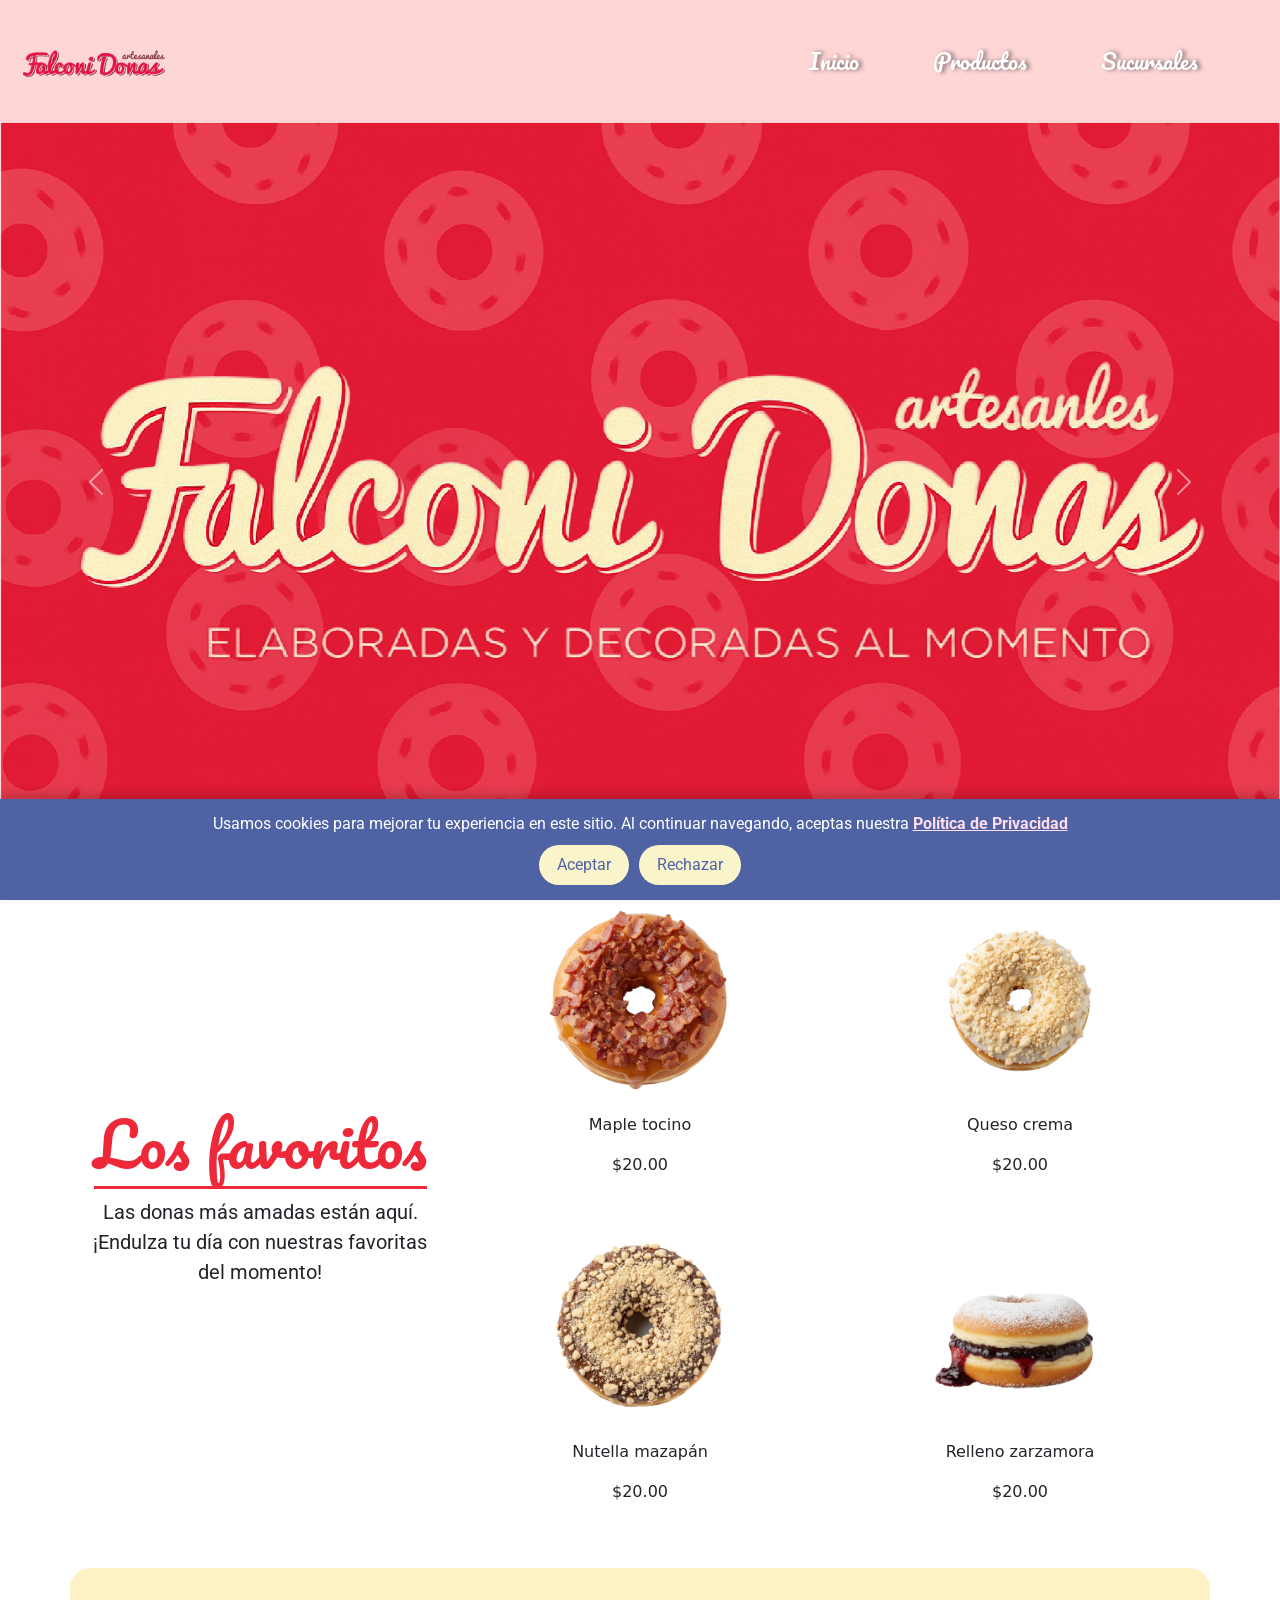
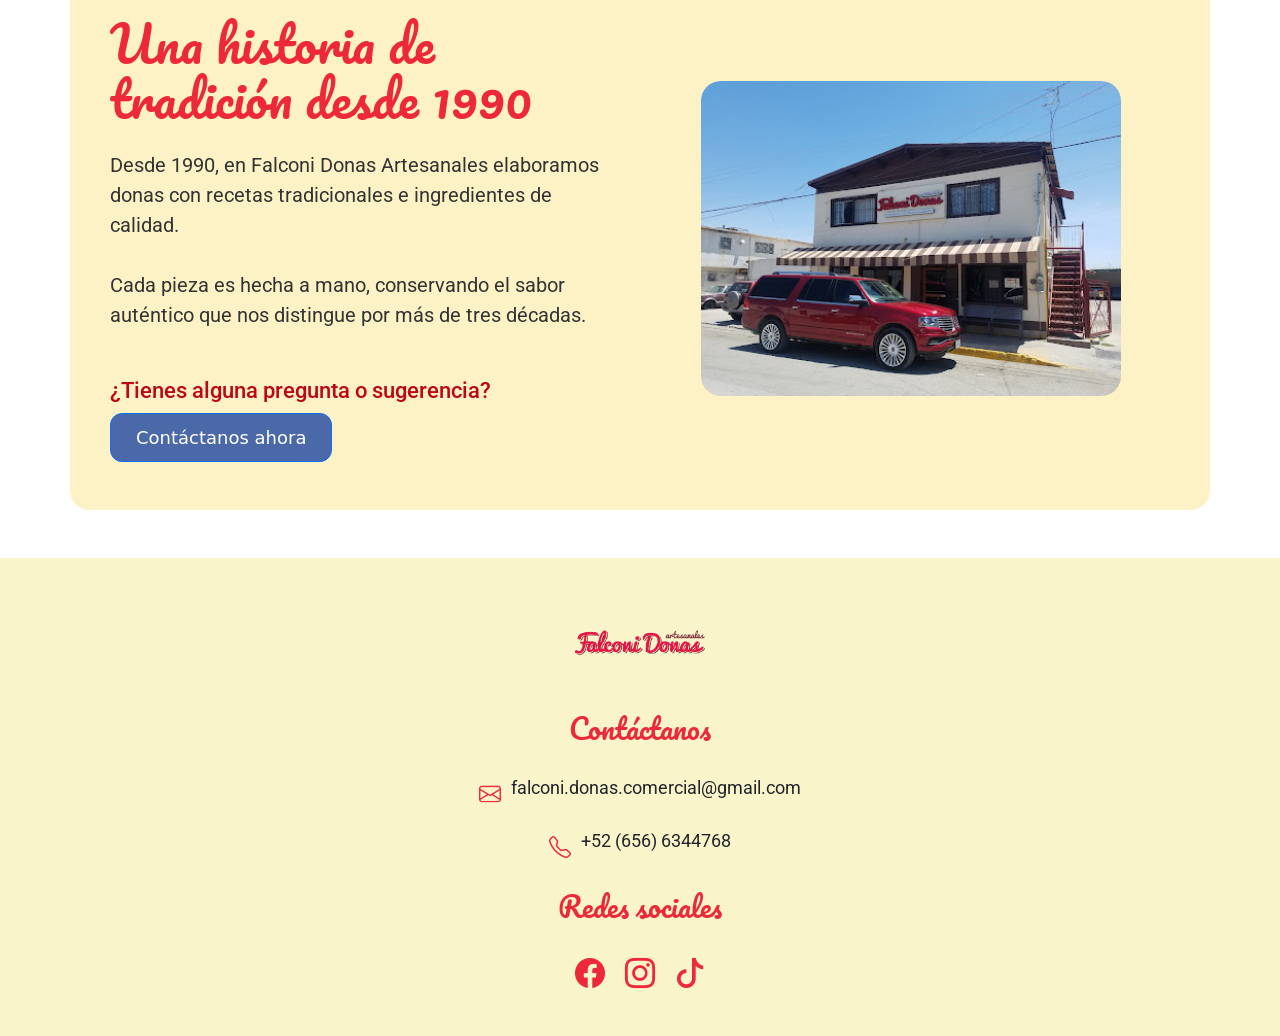
<file: index.html>
<!DOCTYPE html>
<html lang="es">
<head>
    <meta charset="UTF-8">
    <meta name="viewport" content="width=device-width, initial-scale=1.0">

    <!-- BOOTSTRAP -->
    <link href="https://cdn.jsdelivr.net/npm/bootstrap@5.3.3/dist/css/bootstrap.min.css" rel="stylesheet">
    <link rel="stylesheet" href="https://cdn.jsdelivr.net/npm/bootstrap-icons@1.11.3/font/bootstrap-icons.css">

    <!-- GOOGLE FONTS -->
    <link href="https://fonts.googleapis.com/css2?family=Pacifico&family=Roboto:wght@300;400;500;700&display=swap" rel="stylesheet">
    <link href="https://fonts.googleapis.com/css2?family=Roboto:ital,wght@0,100..900;1,100..900&display=swap" rel="stylesheet">

    <!-- CSS PERSONAL -->
    <link rel="stylesheet" href="style.css">

    <link rel="icon" type="image/png" href="IMG/Logo.png">

    <title>Falconi</title>
</head>
<body>

    <!-- NAVBAR STICKY -->
    <nav class="navbar navbar-expand-lg sticky-top nav-custom">
      <div class="container-fluid">

        <!-- LOGO -->
        <a class="navbar-brand" href="index.html">
            <img src="IMG/Logo.png" alt="Falconi Donas" class="logo-nav">
        </a>

        <button class="navbar-toggler" type="button" data-bs-toggle="collapse" data-bs-target="#menu">
            <span class="navbar-toggler-icon"></span>
        </button>

        <div class="collapse navbar-collapse" id="menu">
          <ul class="navbar-nav ms-auto mb-2 mb-lg-0 gap-4">
            <li class="nav-item"><a class="nav-link nav-link-custom" href="index.html">Inicio</a></li>
            <li class="nav-item"><a class="nav-link nav-link-custom" href="productos.html">Productos</a></li>
            <li class="nav-item"><a class="nav-link nav-link-custom" href="sucursales.html">Sucursales</a></li>
          </ul>
        </div>

      </div>
    </nav>


    <!-- CARRUSEL -->
    <div class="container-fluid px-0">
        <div id="carouselExampleAutoplaying" class="carousel slide" data-bs-ride="carousel">
            <div class="carousel-inner">

                <div class="carousel-item active">
                    <img src="IMG/Falconi.png" class="d-block w-100 carousel-img" alt="Banner">
                </div>

                <div class="carousel-item">
                    <img src="IMG/Promocion1.png" class="d-block w-100 carousel-img" alt="Promoción 1">
                </div>

                <div class="carousel-item">
                    <img src="IMG/Promocion2.png" class="d-block w-100 carousel-img" alt="Promoción 2">
                </div>

            </div>

            <button class="carousel-control-prev" type="button" data-bs-target="#carouselExampleAutoplaying" data-bs-slide="prev">
                <span class="carousel-control-prev-icon"></span>
            </button>

            <button class="carousel-control-next" type="button" data-bs-target="#carouselExampleAutoplaying" data-bs-slide="next">
                <span class="carousel-control-next-icon"></span>
            </button>
        </div>
    </div>


    <!-- SECCIÓN FAVORITOS -->
<section class="container seccion-favoritos py-5">

    <div class="row align-items-center">

        
        <div class="col-12 col-md-4 text-center mb-4 mb-md-0">
            <h2 class="favoritos-titulo" style="font-family:'Pacifico', cursive; font-size: 60px;">
                Los favoritos
            </h2>
            <p style="font-family: 'Roboto', sans-serif; font-size: 20px;">
                Las donas más amadas están aquí. ¡Endulza tu día con nuestras favoritas del momento!
            </p>
        </div>

        
        <div class="col-12 col-md-8">
            <div class="row row-cols-2 g-4 row favoritos-row">
                
                <div class="col text-center">
                    <img src="IMG/maple tocino.png" class="img-fluid dona-producto" alt="">
                    <p class="producto-nombre mt-2">Maple tocino</p>
                    <p>$20.00</p>
                </div>

                <div class="col text-center">
                    <img src="IMG/quesocremamazaoan.png" class="img-fluid dona-producto" alt="">
                    <p class="producto-nombre mt-2">Queso crema</p>
                    <p>$20.00</p>
                </div>

                <div class="col text-center">
                    <img src="IMG/nutellamazapan.png" class="img-fluid dona-producto" alt="">
                    <p class="producto-nombre mt-2">Nutella mazapán</p>
                    <p>$20.00</p>
                </div>

                <div class="col text-center">
                    <img src="IMG/zarzamora.png" class="img-fluid dona-producto" alt="">
                    <p class="producto-nombre mt-2">Relleno zarzamora</p>
                    <p>$20.00</p>
                </div>

            </div>
        </div>

    </div>

</section>
<!-- HISTORIA -->
<section class="historia-section container py-5">

    <div class="row align-items-center">

        <!-- Columna izquierda -->
        <div class="col-12 col-md-6 text-center text-md-start mb-4 mb-md-0">
            <h2 class="historia-titulo">Una historia de<br>tradición desde 1990</h2>

            <p class="historia-texto mt-4">
                Desde 1990, en Falconi Donas Artesanales elaboramos donas 
                con recetas tradicionales e ingredientes de calidad.
                <br><br>
                Cada pieza es hecha a mano, conservando el sabor auténtico 
                que nos distingue por más de tres décadas.
            </p>

            <h3 class="historia-pregunta mt-5">¿Tienes alguna pregunta o sugerencia?</h3>
            <a href="contacto.html" class="btn btn-primary historia-btn">Contáctanos ahora</a>
        </div>

        <!-- Columna derecha (imagen) -->
        <div class="col-12 col-md-6 text-center">
            <img src="IMG/Melchor.jpg" class="historia-img img-fluid" alt="Tienda Falconi">
        </div>

    </div>

</section>
<br><br>


    <div class="banner" id="banner">
        <p class="txtbanner">
            Usamos cookies para mejorar tu experiencia en este sitio.
            Al continuar navegando, aceptas nuestra <a href="https://policies.google.com/privacy?hl=es"><b>Política de Privacidad</b></a>
        </p>
        <div class="botones">
            <button class="btncookies" id="btnaceptar">Aceptar</button>
            <button class="btncookies" id="btnrechazar">Rechazar</button>
        </div>
    </div>

    <script>
        /*Obtener elementos y guardarlos en variables para utilizarlos*/
        const banner = document.getElementById('banner');
        const btnAceptar = document.getElementById('btnaceptar');
        const btnRechazar = document.getElementById('btnrechazar');

        /*Revisar si se guardó la decisión de cookies en el almacenamiento local,
        cookiesDecision es una clave que se guarda en el almacenamiento local*/
        if (localStorage.getItem("cookiesDecision")) {
            banner.style.display = "none";
        }
        /*El  valor se guarda como aceptado*/
        btnAceptar.addEventListener('click', function() {
            localStorage.setItem("cookiesDecision", "aceptadas");
            banner.style.display = "none";
        });
        /*El valor se guarda como rechazado*/
        btnRechazar.addEventListener('click', function() {
            localStorage.setItem("cookiesDecision", "rechazadas");
            banner.style.display = "none";
        });
    </script>

<footer id="footer">
    <div class="footer-container">

        <img src="IMG/Logo.png" alt="logo" id="logo">

        <h1 class="footer-title">Contáctanos</h1>

        <div class="footer-info">
            <div class="footer-item">
                <i class="bi bi-envelope footer-icon"></i>
                <p class="txtfooter">falconi.donas.comercial@gmail.com</p>
            </div>

            <div class="footer-item">
                <i class="bi bi-telephone footer-icon"></i>
                <p class="txtfooter">+52 (656) 6344768</p>
            </div>
        </div>

        <h1 class="footer-title">Redes sociales</h1>

        <div class="footer-redes">
            <a href="#" class="footer-social"><i class="bi bi-facebook"></i></a>
            <a href="#" class="footer-social"><i class="bi bi-instagram"></i></a>
            <a href="#" class="footer-social"><i class="bi bi-tiktok"></i></a>
        </div>

    </div>
</footer>



    <script src="https://cdn.jsdelivr.net/npm/bootstrap@5.3.3/dist/js/bootstrap.bundle.min.js"></script>

</body>
</html>
</file>
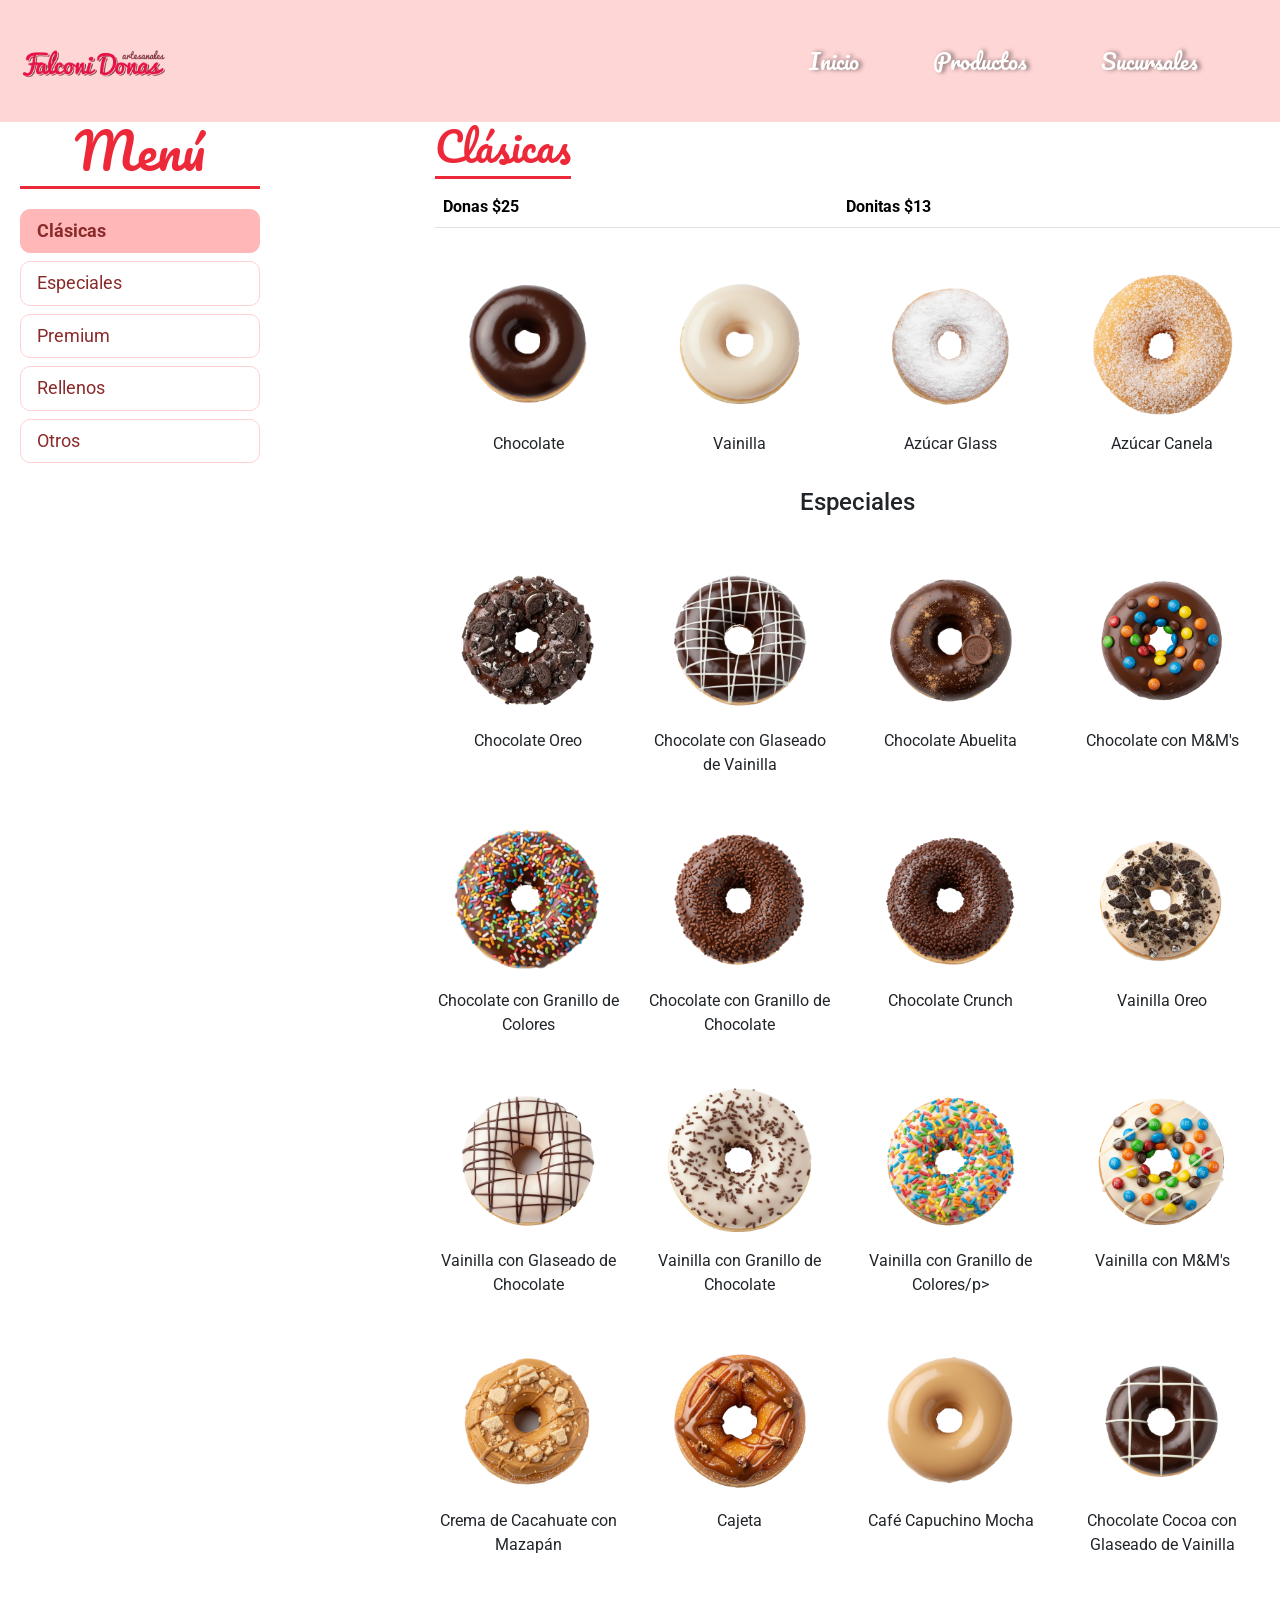
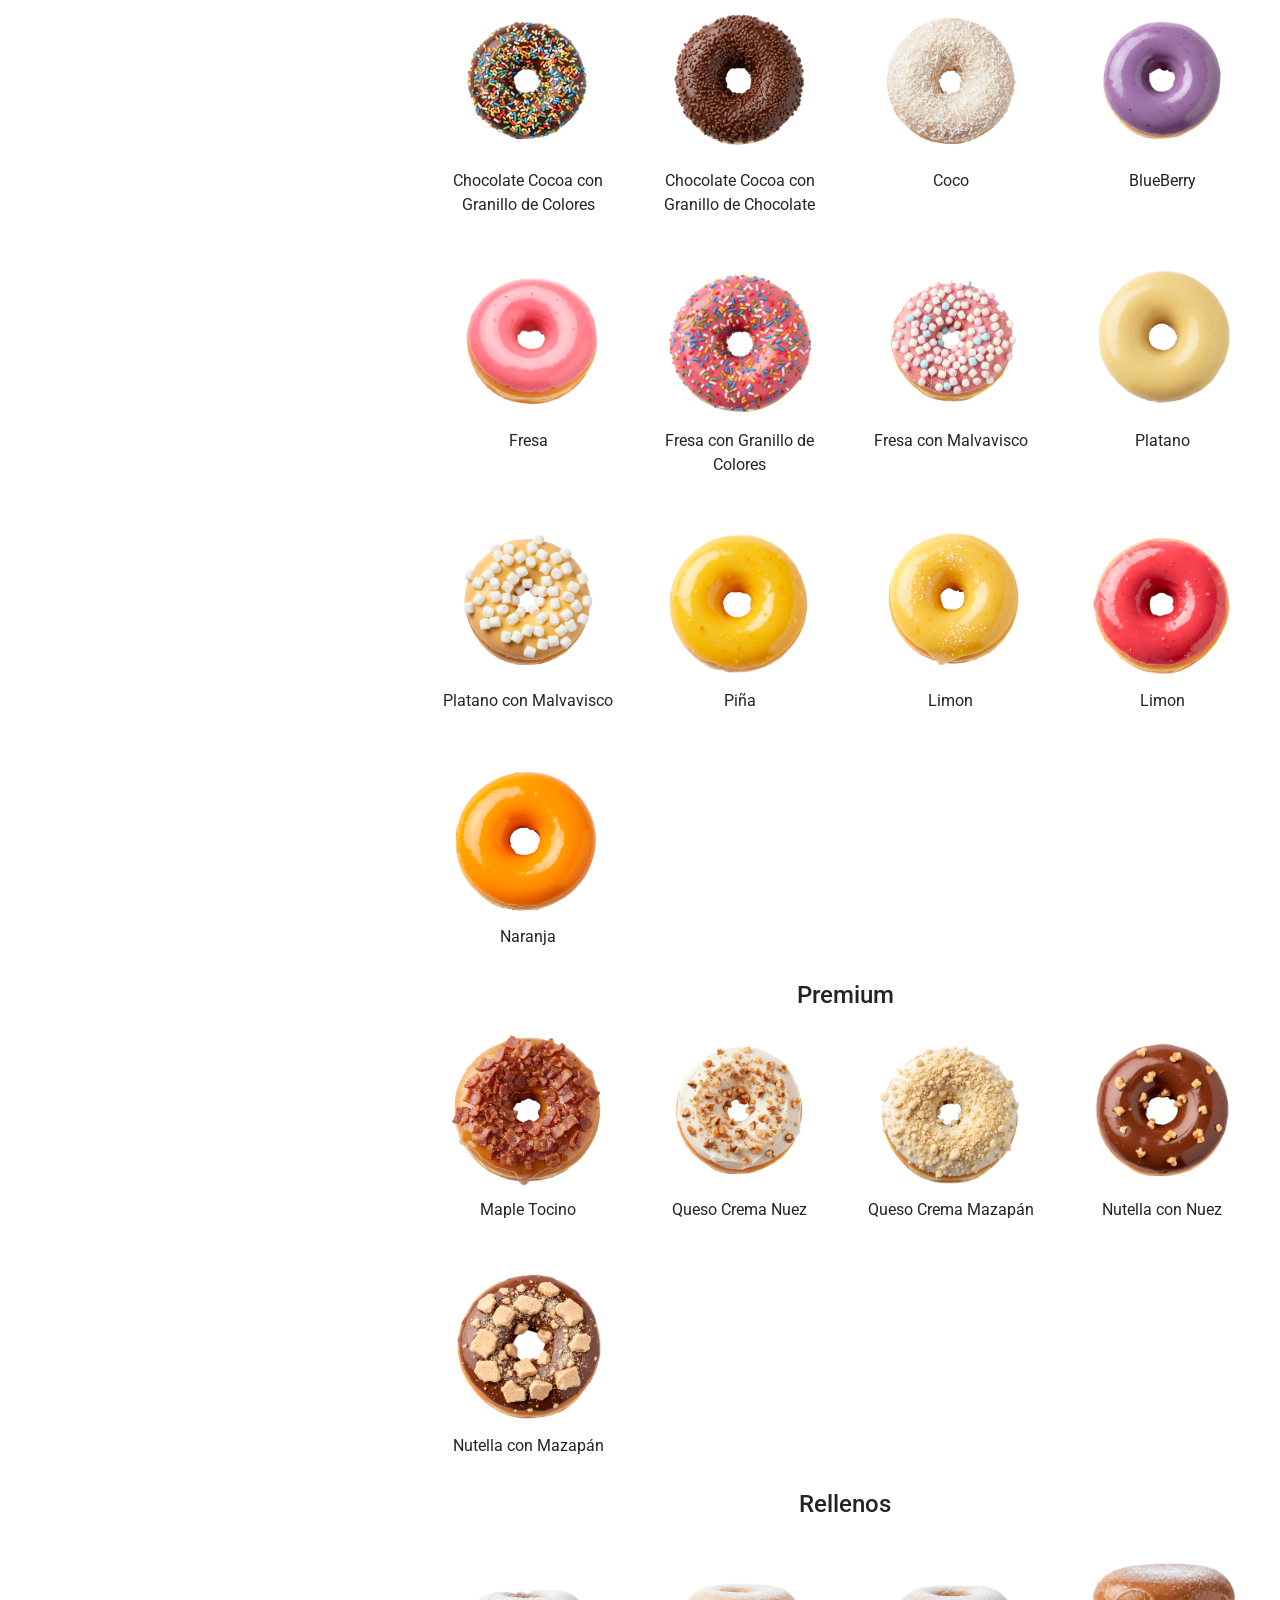
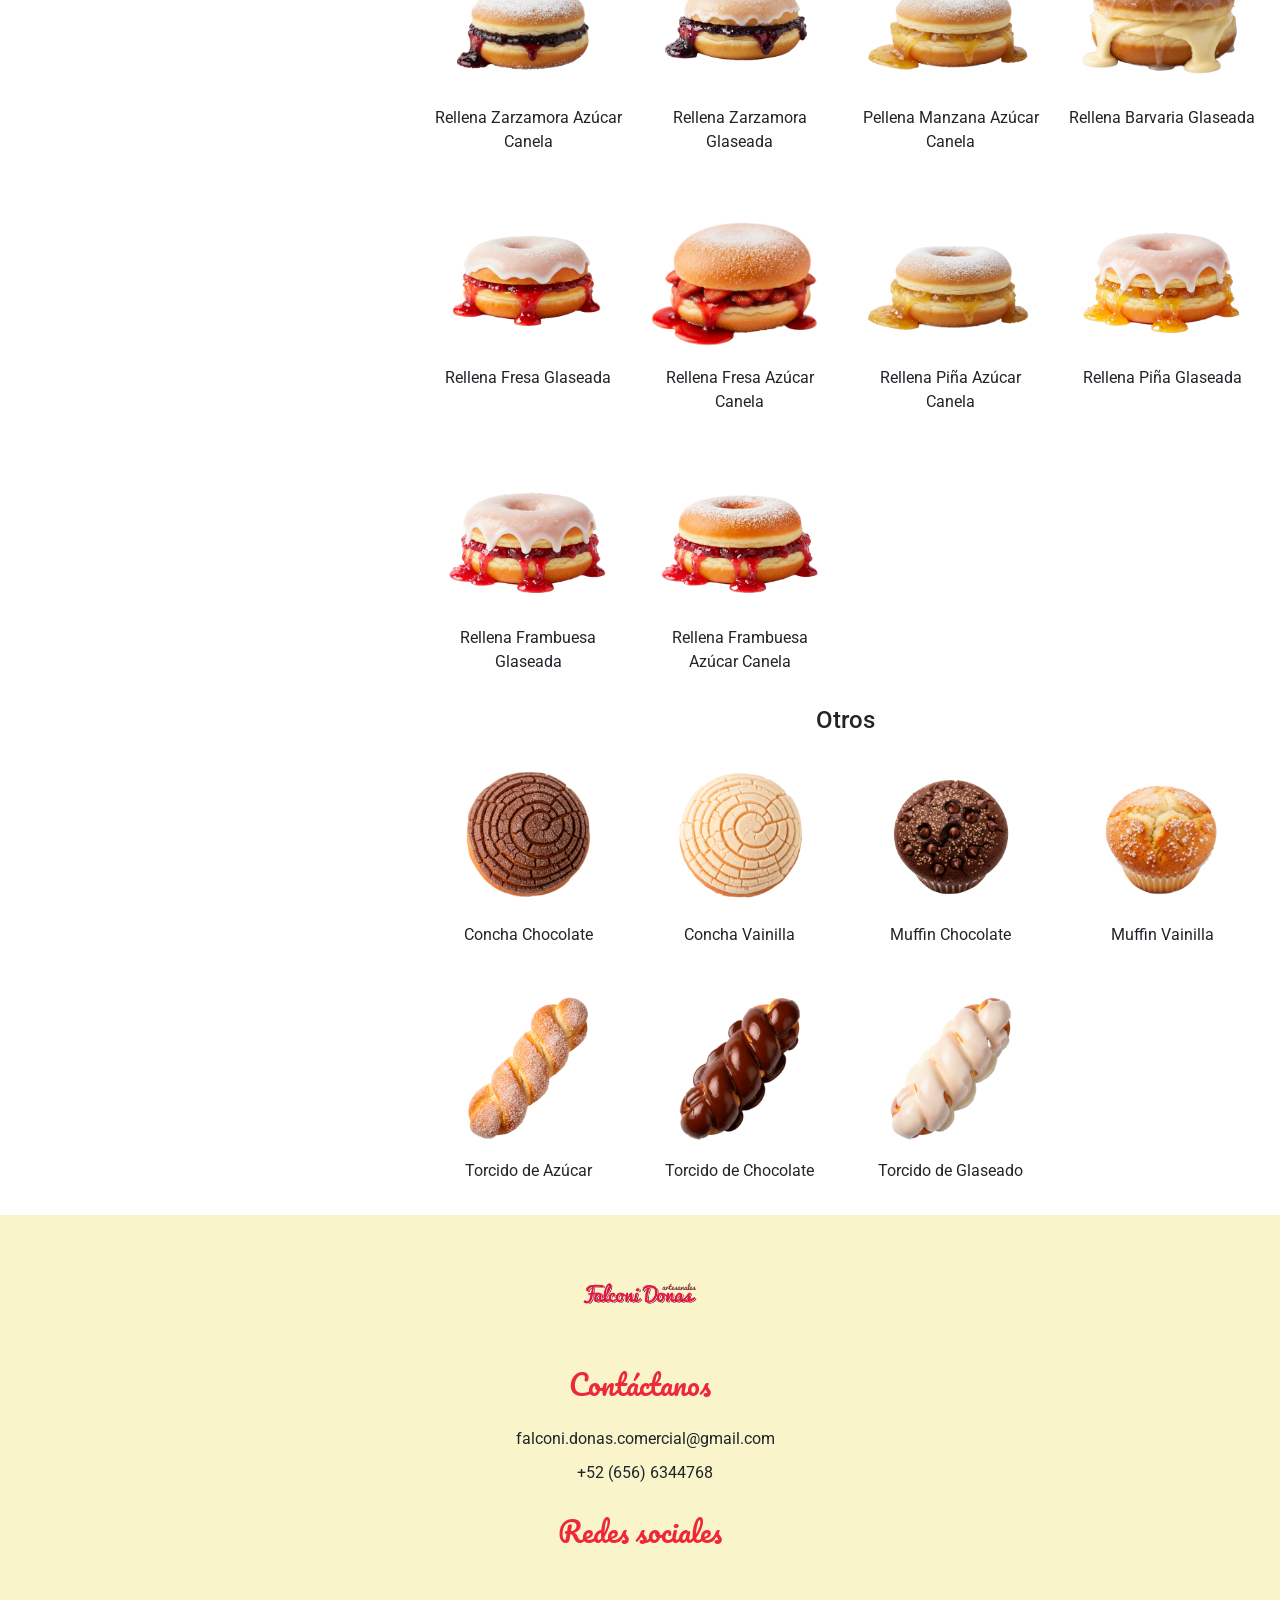
<file: productos.html>
<!DOCTYPE html>
<html lang="es">
<head>
    <meta charset="UTF-8">
    <meta name="viewport" content="width=device-width, initial-scale=1.0">
 
    <!-- BOOTSTRAP -->
    <link href="https://cdn.jsdelivr.net/npm/bootstrap@5.3.3/dist/css/bootstrap.min.css" rel="stylesheet">
 
    <!-- GOOGLE FONTS -->
    <link href="https://fonts.googleapis.com/css2?family=Pacifico&family=Roboto:wght@300;400;500;700&display=swap" rel="stylesheet">
 
    <!-- CSS PERSONAL -->
    <link rel="stylesheet" href="productos.css">
 
    <title>Falconi</title>
</head>
<body>
 
    <!-- NAVBAR STICKY -->
    <nav class="navbar navbar-expand-lg sticky-top nav-custom">
      <div class="container-fluid">

        <!-- LOGO -->
        <a class="navbar-brand" href="index.html">
            <img src="IMG/Logo.png" alt="Falconi Donas" class="logo-nav">
        </a>

        <button class="navbar-toggler" type="button" data-bs-toggle="collapse" data-bs-target="#menu">
            <span class="navbar-toggler-icon"></span>
        </button>

        <div class="collapse navbar-collapse" id="menu">
          <ul class="navbar-nav ms-auto mb-2 mb-lg-0 gap-4">
            <li class="nav-item"><a class="nav-link nav-link-custom" href="index.html">Inicio</a></li>
            <li class="nav-item"><a class="nav-link nav-link-custom" href="productos.html">Productos</a></li>
            <li class="nav-item"><a class="nav-link nav-link-custom" href="sucursales.html">Sucursales</a></li>
          </ul>
        </div>

      </div>
    </nav>
 
    <!--MENU-->
<section class="containerMenu">
 
    <!--Celular-->
    <!-- ACORDEÓN SOLO PARA CELULAR -->
<div class="accordion d-md-none mt-4" id="menuAccordion">
 
  <!-- CLÁSICAS -->
  <div class="accordion-item">
    <h2 class="accordion-header" id="headingClasicas">
      <button class="accordion-button collapsed" type="button" data-bs-toggle="collapse" data-bs-target="#collapseClasicas">
        Clásicas
      </button>
    </h2>
    <div id="collapseClasicas" class="accordion-collapse collapse">
      <div class="accordion-body">
       
        <div class="row text-center mt-4">
 
 
        <div class="row text-center">
 
          <div class="col-6 mb-3">
            <img src="IMG/donas/chocolate.png" class="img-fluid dona-img">
            <p>Chocolate</p>
          </div>
 
          <div class="col-6 mb-3">
            <img src="IMG/donas/vainilla.png" class="img-fluid dona-img">
            <p>Vainilla</p>
          </div>
 
          <div class="col-6 mb-3">
            <img src="IMG/donas/glass.png" class="img-fluid dona-img">
            <p>Azúcar Glass</p>
          </div>
 
          <div class="col-6 mb-3">
            <img src="IMG/donas/azucar.png" class="img-fluid dona-img">
            <p>Azúcar Canela</p>
          </div>
 
 
 
 
        </div>
 
      </div>
    </div>
  </div>
 
<!-- ESPECIALES -->
<div class="accordion-item">
  <h2 class="accordion-header">
    <button class="accordion-button collapsed" type="button" data-bs-toggle="collapse" data-bs-target="#collapseEspeciales">
      Especiales
    </button>
  </h2>
  <div id="collapseEspeciales" class="accordion-collapse collapse">
    <div class="accordion-body">

      <div class="row text-center mt-4">

        <div class="col-6 mb-3">
          <img src="IMG/donas/chocolateoreo.png" class="img-fluid dona-img">
          <p>Chocolate Oreo</p>
        </div>

        <div class="col-6 mb-3">
          <img src="IMG/donas/chocolateglasvainilla.png" class="img-fluid dona-img">
          <p>Chocolate con Glaseado de Vainilla</p>
        </div>

        <div class="col-6 mb-3">
          <img src="IMG/donas/chocolateabue.png" class="img-fluid dona-img">
          <p>Chocolate Abuelita</p>
        </div>

        <div class="col-6 mb-3">
          <img src="IMG/donas/chocom&m.png" class="img-fluid dona-img">
          <p>Chocolate con M&M's</p>
        </div>

        <div class="col-6 mb-3">
          <img src="IMG/donas/chocolategracolores.png" class="img-fluid dona-img">
          <p>Chocolate con Granillo de Colores</p>
        </div>

        <div class="col-6 mb-3">
          <img src="IMG/donas/chocolategrachoco.png" class="img-fluid dona-img">
          <p>Chocolate con Granillo de Chocolate</p>
        </div>

        <div class="col-6 mb-3">
          <img src="IMG/donas/chocolatecrunch.png" class="img-fluid dona-img">
          <p>Chocolate Crunch</p>
        </div>

        <div class="col-6 mb-3">
          <img src="IMG/donas/vainillaoreo.png" class="img-fluid dona-img">
          <p>Vainilla Oreo</p>
        </div>

        <div class="col-6 mb-3">
          <img src="IMG/donas/vainillaglachoco.png" class="img-fluid dona-img">
          <p>Vainilla con Glaseado de Chocolate</p>
        </div>

        <div class="col-6 mb-3">
          <img src="IMG/donas/vainillagrachoco.png" class="img-fluid dona-img">
          <p>Vainilla con Granillo de Chocolate</p>
        </div>

        <div class="col-6 mb-3">
          <img src="IMG/donas/vainillagracolores.png" class="img-fluid dona-img">
          <p>Vainilla con Granillo de Colores</p>
        </div>

        <div class="col-6 mb-3">
          <img src="IMG/donas/vainillam&ms.png" class="img-fluid dona-img">
          <p>Vainilla con M&M's</p>
        </div>

        <div class="col-6 mb-3">
          <img src="IMG/donas/cremacacahuate.png" class="img-fluid dona-img">
          <p>Crema de Cacahuate con Mazapán</p>
        </div>

        <div class="col-6 mb-3">
          <img src="IMG/donas/cajeta.png" class="img-fluid dona-img">
          <p>Cajeta</p>
        </div>

        <div class="col-6 mb-3">
          <img src="IMG/donas/cafecamocha.png" class="img-fluid dona-img">
          <p>Café Capuchino Mocha</p>
        </div>

        <div class="col-6 mb-3">
          <img src="IMG/donas/cocoaglavainilla.png" class="img-fluid dona-img">
          <p>Chocolate Cocoa con Glaseado de Vainilla</p>
        </div>

        <div class="col-6 mb-3">
          <img src="IMG/donas/cocoagracolores.png" class="img-fluid dona-img">
          <p>Chocolate Cocoa con Granillo de Colores</p>
        </div>

        <div class="col-6 mb-3">
          <img src="IMG/donas/chocolategrachoco.png" class="img-fluid dona-img">
          <p>Chocolate Cocoa con Granillo de Chocolate</p>
        </div>

        <div class="col-6 mb-3">
          <img src="IMG/donas/coco.png" class="img-fluid dona-img">
          <p>Coco</p>
        </div>

        <div class="col-6 mb-3">
          <img src="IMG/donas/blueberry.png" class="img-fluid dona-img">
          <p>BlueBerry</p>
        </div>

        <div class="col-6 mb-3">
          <img src="IMG/donas/fresa.png" class="img-fluid dona-img">
          <p>Fresa</p>
        </div>

        <div class="col-6 mb-3">
          <img src="IMG/donas/fresagracolores.png" class="img-fluid dona-img">
          <p>Fresa con Granillo de Colores</p>
        </div>

        <div class="col-6 mb-3">
          <img src="IMG/donas/fresamalvabisco.png" class="img-fluid dona-img">
          <p>Fresa con Malvavisco</p>
        </div>

        <div class="col-6 mb-3">
          <img src="IMG/donas/platano.png" class="img-fluid dona-img">
          <p>Plátano</p>
        </div>

        <div class="col-6 mb-3">
          <img src="IMG/donas/platanomalvavisco.png" class="img-fluid dona-img">
          <p>Plátano con Malvavisco</p>
        </div>

        <div class="col-6 mb-3">
          <img src="IMG/donas/piña.png" class="img-fluid dona-img">
          <p>Piña</p>
        </div>

        <div class="col-6 mb-3">
          <img src="IMG/donas/Limon.png" class="img-fluid dona-img">
          <p>Limón</p>
        </div>

        <div class="col-6 mb-3">
          <img src="IMG/donas/frambuesa.png" class="img-fluid dona-img">
          <p>Frambuesa</p>
        </div>

        <div class="col-6 mb-3">
          <img src="IMG/donas/naranja.png" class="img-fluid dona-img">
          <p>Naranja</p>
        </div>

      </div>
    </div>
  </div>
</div>

 
  <!-- PREMIUM -->
  <div class="accordion-item">
    <h2 class="accordion-header">
      <button class="accordion-button collapsed" type="button" data-bs-toggle="collapse" data-bs-target="#collapsePremium">
        Premium
      </button>
    </h2>
    <div id="collapsePremium" class="accordion-collapse collapse">
      <div class="accordion-body">
        <div class="row text-center mt-4">
        <!-- Dona 4 -->
          <div class="col-6 mb-3">
            <img src="IMG/donas/maple tocino.png" class="img-fluid dona-img">
            <p>Maple Tocino</p>
          </div>
          <!-- Dona 4 -->
          <div class="col-6 mb-3">
            <img src="IMG/donas/quecrenuez.png" class="img-fluid dona-img">
            <p>Queso Crema Nuez</p>
          </div>
           <!-- Dona 4 -->
          <div class="col-6 mb-3">
            <img src="IMG/donas/quesocremamazaoan.png" class="img-fluid dona-img">
            <p>Queso Crema Mazapán</p>
          </div>
           <!-- Dona 4 -->
          <div class="col-6 mb-3">
            <img src="IMG/donas/nutellanuez.png" class="img-fluid dona-img">
            <p>Nutella con Nuez</p>
          </div>
           <!-- Dona 4 -->
          <div class="col-6 mb-3">
            <img src="IMG/donas/nutellamazapan.png" class="img-fluid dona-img">
            <p>Nutella con Mazapán</p>
          </div>
     
      <h4 id="rellenos">Rellenos</h4>
       <!-- Dona 4 -->
          <div class="col-6 mb-3">
            <img src="IMG/rellenas/azucarzarzamora.png" class="img-fluid dona-img">
            <p>Rellena Zarzamora Azúcar Canela</p>
          </div>
          <!-- Dona 4 -->
          <div class="col-6 mb-3">
            <img src="IMG/rellenas/glaszarzamora.png" class="img-fluid dona-img">
            <p>Rellena Zarzamora Glaseada</p>
          </div>
          <!-- Dona 4 -->
          <div class="col-6 mb-3">
            <img src="IMG/rellenas/azucarmanzanacanela.png" class="img-fluid dona-img">
            <p>Pellena Manzana Azúcar Canela</p>
          </div>
          <!-- Dona 4 -->
          <div class="col-6 mb-3">
            <img src="IMG/rellenas/glasbarbaria.png" class="img-fluid dona-img">
            <p>Rellena Barvaria Glaseada</p>
          </div>
          <!-- Dona 4 -->
          <div class="col-6 mb-3">
            <img src="IMG/rellenas/glasfresa.png" class="img-fluid dona-img">
            <p>Rellena Fresa Glaseada</p>
          </div>
          <!-- Dona 4 -->
          <div class="col-6 mb-3">
            <img src="IMG/rellenas/azucarfresa.png" class="img-fluid dona-img">
            <p>Rellena Fresa Azúcar Canela</p>
          </div>
          <!-- Dona 4 -->
          <div class="col-6 mb-3">
            <img src="IMG/rellenas/azucarapiña.png" class="img-fluid dona-img">
            <p>Rellena Piña Azúcar Canela</p>
          </div>
          <!-- Dona 4 -->
          <div class="col-6 mb-3">
            <img src="IMG/rellenas/glaspina.png" class="img-fluid dona-img">
            <p>Rellena Piña Glaseada</p>
          </div>
          <!-- Dona 4 -->
          <div class="col-6 mb-3">
            <img src="IMG/rellenas/glasframbuesa.png" class="img-fluid dona-img">
            <p>Rellena Frambuesa Glaseada</p>
          </div>
          <!-- Dona 4 -->
          <div class="col-6 mb-3">
            <img src="IMG/rellenas/azucarframbuesa.png" class="img-fluid dona-img">
            <p>Rellena Frambuesa Azúcar Canela</p>
          </div>
 
      </div>
    </div>
  </div>
 </div>
  <!-- RELLENOS -->
  <div class="accordion-item">
    <h2 class="accordion-header">
      <button class="accordion-button collapsed" type="button" data-bs-toggle="collapse" data-bs-target="#collapseRellenos">
        Rellenos
      </button>
    </h2>
    <div id="collapseRellenos" class="accordion-collapse collapse">
      <div class="accordion-body">
          <div class="row text-center mt-4">
 <div class="col-6 mb-3">
            <img src="IMG/rellenas/azucarzarzamora.png" class="img-fluid dona-img">
            <p>Rellena Zarzamora Azúcar Canela</p>
          </div>
          <!-- Dona 4 -->
          <div class="col-6 mb-3">
            <img src="IMG/rellenas/glaszarzamora.png" class="img-fluid dona-img">
            <p>Rellena Zarzamora Glaseada</p>
          </div>
          <!-- Dona 4 -->
          <div class="col-6 mb-3">
            <img src="IMG/rellenas/azucarmanzanacanela.png" class="img-fluid dona-img">
            <p>Pellena Manzana Azúcar Canela</p>
          </div>
          <!-- Dona 4 -->
          <div class="col-6 mb-3">
            <img src="IMG/rellenas/glasbarbaria.png" class="img-fluid dona-img">
            <p>Rellena Barvaria Glaseada</p>
          </div>
          <!-- Dona 4 -->
          <div class="col-6 mb-3">
            <img src="IMG/rellenas/glasfresa.png" class="img-fluid dona-img">
            <p>Rellena Fresa Glaseada</p>
          </div>
          <!-- Dona 4 -->
          <div class="col-6 mb-3">
            <img src="IMG/rellenas/azucarfresa.png" class="img-fluid dona-img">
            <p>Rellena Fresa Azúcar Canela</p>
          </div>
          <!-- Dona 4 -->
          <div class="col-6 mb-3">
            <img src="IMG/rellenas/azucarapiña.png" class="img-fluid dona-img">
            <p>Rellena Piña Azúcar Canela</p>
          </div>
          <!-- Dona 4 -->
          <div class="col-6 mb-3">
            <img src="IMG/rellenas/glaspina.png" class="img-fluid dona-img">
            <p>Rellena Piña Glaseada</p>
          </div>
          <!-- Dona 4 -->
          <div class="col-6 mb-3">
            <img src="IMG/rellenas/glasframbuesa.png" class="img-fluid dona-img">
            <p>Rellena Frambuesa Glaseada</p>
          </div>
          <!-- Dona 4 -->
          <div class="col-6 mb-3">
            <img src="IMG/rellenas/azucarframbuesa.png" class="img-fluid dona-img">
            <p>Rellena Frambuesa Azúcar Canela</p>
          </div>
          </div>
 
      </div>
    </div>
  </div>
 
  <!-- OTROS -->
  <div class="accordion-item">
    <h2 class="accordion-header">
      <button class="accordion-button collapsed" type="button" data-bs-toggle="collapse" data-bs-target="#collapseOtros">
        Otros
      </button>
    </h2>
    <div id="collapseOtros" class="accordion-collapse collapse">
      <div class="accordion-body">
        <div class="row text-center mt-4">
<div class="col-6 mb-3">
            <img src="IMG/otros/conchachoc.png" class="img-fluid dona-img">
            <p>Concha Chocolate</p>
          </div>
          <!-- Dona 4 -->
          <div class="col-6 mb-3">
            <img src="IMG/otros/conchavai.png" class="img-fluid dona-img">
            <p>Concha Vainilla</p>
          </div>
          <!-- Dona 4 -->
          <div class="col-6 mb-3">
            <img src="IMG/otros/muffcho.png" class="img-fluid dona-img">
            <p>Muffin Chocolate</p>
          </div>
          <!-- Dona 4 -->
          <div class="col-6 mb-3">
            <img src="IMG/otros/muffvai.png" class="img-fluid dona-img">
            <p>Muffin Vainilla</p>
          </div>
          <!-- Dona 4 -->
          <div class="col-6 mb-3">
            <img src="IMG/otros/torazu.png" class="img-fluid dona-img">
            <p>Torcido de Azúcar</p>
          </div>
          <!-- Dona 4 -->
          <div class="col-6 mb-3">
            <img src="IMG/otros/torcho.png" class="img-fluid dona-img">
            <p>Torcido de Chocolate</p>
          </div>
          <!-- Dona 4 -->
          <!-- Dona 4 -->
          <div class="col-6 mb-3">
            <img src="IMG/otros/torgla.png" class="img-fluid dona-img">
            <p>Torcido de Glaseado</p>
          </div>
    </div>
  </div>
</div>
        </div>
      </div>
    </div>
  </div>
 
</div>
 
 
<div class="row pc-layout">
 
    <!--PC y Tablet-->
    <!-- SIDEBAR -->
    <div class="col-4 position-relative">
      <div id="sidebar-menu" class="list-group position-fixed">
 
        <!-- Aquí movemos el titulo -->
        <h2 class="favoritos-titulo text-center"
            style="font-family:'Pacifico', cursive; font-size: 50px; margin-bottom: 20px;">
          Menú
        </h2>
 
        <a class="list-group-item list-group-item-action" href="#clasicas">Clásicas</a>
        <a class="list-group-item list-group-item-action" href="#especiales">Especiales</a>
        <a class="list-group-item list-group-item-action" href="#premium">Premium</a>
        <a class="list-group-item list-group-item-action" href="#rellenos">Rellenos</a>
        <a class="list-group-item list-group-item-action" href="#otros">Otros</a>
 
      </div>
    </div>
  <div class="col-8">
    <div data-bs-spy="scroll" data-bs-target="#sidebar-menu" data-bs-smooth-scroll="true" class="scrollspy-example" tabindex="0">
      <h4 class="favoritos-titulo" style="font-family:'Pacifico', cursive; font-size: 40px;" id="clasicas">Clásicas</h4>
    <!--Precios-->  
<table class="table">
  <thead>
    <tr>
      <th scope="col">Donas $25</th>
      <th scope="col">Donitas $13</th>
    </tr>
  </thead>
</table>
<!-- Galería de donas clásicas -->
<div class="row text-center mt-4">
 
 
        <div class="row text-center">
 
          <div class="col-6 mb-3">
            <img src="IMG/donas/chocolate.png" class="img-fluid dona-img">
            <p>Chocolate</p>
          </div>
 
          <div class="col-6 mb-3">
            <img src="IMG/donas/vainilla.png" class="img-fluid dona-img">
            <p>Vainilla</p>
          </div>
 
          <div class="col-6 mb-3">
            <img src="IMG/donas/glass.png" class="img-fluid dona-img">
            <p>Azúcar Glass</p>
          </div>
 
          <div class="col-6 mb-3">
            <img src="IMG/donas/azucar.png" class="img-fluid dona-img">
            <p>Azúcar Canela</p>
          </div>
 
</div>
 
 
      <h4 id="especiales">Especiales</h4>
<!-- Galería de donas clásicas -->
<div class="row text-center mt-4">
 
  <!-- Dona 1 -->
 <div class="col-6 mb-3">
            <img src="IMG/donas/chocolateoreo.png" class="img-fluid dona-img">
            <p>Chocolate Oreo</p>
          </div>
 
  <!-- Dona 2 -->
 <div class="col-6 mb-3">
            <img src="IMG/donas/chocolateglasvainilla.png" class="img-fluid dona-img">
            <p>Chocolate con Glaseado de Vainilla</p>
          </div>
 
  <!-- Dona 3 -->
  <div class="col-6 mb-3">
            <img src="IMG/donas/chocolateabue.png" class="img-fluid dona-img">
            <p>Chocolate Abuelita</p>
          </div>
 
  <!-- Dona 4 -->
<div class="col-6 mb-3">
            <img src="IMG/donas/chocom&m.png" class="img-fluid dona-img">
            <p>Chocolate con M&M's</p>
          </div>
 
  <!-- Dona 4 -->
   <div class="col-6 mb-3">
            <img src="IMG/donas/chocolategracolores.png" class="img-fluid dona-img">
            <p>Chocolate con Granillo de Colores</p>
          </div>
 <!-- Dona 4 -->
          <div class="col-6 mb-3">
            <img src="IMG/donas/chocolategrachoco.png" class="img-fluid dona-img">
            <p>Chocolate con Granillo de Chocolate</p>
          </div>
 <!-- Dona 4 -->
          <div class="col-6 mb-3">
            <img src="IMG/donas/chocolatecrunch.png" class="img-fluid dona-img">
            <p>Chocolate Crunch</p>
          </div>
 <!-- Dona 4 -->
          <div class="col-6 mb-3">
            <img src="IMG/donas/vainillaoreo.png" class="img-fluid dona-img">
            <p>Vainilla Oreo</p>
          </div>
           <!-- Dona 4 -->
          <div class="col-6 mb-3">
            <img src="IMG/donas/vainillaglachoco.png" class="img-fluid dona-img">
            <p>Vainilla con Glaseado de Chocolate</p>
          </div>
           <!-- Dona 4 -->
          <div class="col-6 mb-3">
            <img src="IMG/donas/vainillagrachoco.png" class="img-fluid dona-img">
            <p>Vainilla con Granillo de Chocolate</p>
          </div>
           <!-- Dona 4 -->
          <div class="col-6 mb-3">
            <img src="IMG/donas/vainillagracolores.png" class="img-fluid dona-img">
            <p>Vainilla con Granillo de Colores/p>
          </div>
      <!-- Dona 4 -->
          <div class="col-6 mb-3">
            <img src="IMG/donas/vainillam&ms.png" class="img-fluid dona-img">
            <p>Vainilla con M&M's</p>
          </div>
           <!-- Dona 4 -->
          <div class="col-6 mb-3">
            <img src="IMG/donas/cremacacahuate.png" class="img-fluid dona-img">
            <p>Crema de Cacahuate con Mazapán</p>
          </div>
           <!-- Dona 4 -->
          <div class="col-6 mb-3">
            <img src="IMG/donas/cajeta.png" class="img-fluid dona-img">
            <p>Cajeta</p>
          </div>
           <!-- Dona 4 -->
          <div class="col-6 mb-3">
            <img src="IMG/donas/cafecamocha.png" class="img-fluid dona-img">
            <p>Café Capuchino Mocha</p>
          </div>
          <!-- Dona 4 -->
           <div class="col-6 mb-3">
            <img src="IMG/donas/cocoaglavainilla.png" class="img-fluid dona-img">
            <p>Chocolate Cocoa con Glaseado de Vainilla</p>
          </div>
           <!-- Dona 4 -->
          <div class="col-6 mb-3">
            <img src="IMG/donas/cocoagracolores.png" class="img-fluid dona-img">
            <p>Chocolate Cocoa con Granillo de Colores</p>
          </div>
            <!-- Dona 4 -->
          <div class="col-6 mb-3">
            <img src="IMG/donas/chocolategrachoco.png" class="img-fluid dona-img">
            <p>Chocolate Cocoa con Granillo de Chocolate</p>
          </div>
          <!-- Dona 4 -->
          <div class="col-6 mb-3">
            <img src="IMG/donas/coco.png" class="img-fluid dona-img">
            <p>Coco</p>
          </div>
          <!-- Dona 4 -->
          <div class="col-6 mb-3">
            <img src="IMG/donas/blueberry.png" class="img-fluid dona-img">
            <p>BlueBerry</p>
          </div>
          <!-- Dona 4 -->
          <div class="col-6 mb-3">
            <img src="IMG/donas/fresa.png" class="img-fluid dona-img">
            <p>Fresa</p>
          </div>
          <!-- Dona 4 -->
          <div class="col-6 mb-3">
            <img src="IMG/donas/fresagracolores.png" class="img-fluid dona-img">
            <p>Fresa con Granillo de Colores</p>
          </div>
          <!-- Dona 4 -->
          <div class="col-6 mb-3">
            <img src="IMG/donas/fresamalvabisco.png" class="img-fluid dona-img">
            <p>Fresa con Malvavisco</p>
          </div>
          <!-- Dona 4 -->
          <div class="col-6 mb-3">
            <img src="IMG/donas/platano.png" class="img-fluid dona-img">
            <p>Platano</p>
          </div>
          <!-- Dona 4 -->
          <div class="col-6 mb-3">
            <img src="IMG/donas/platanomalvavisco.png" class="img-fluid dona-img">
            <p>Platano con Malvavisco</p>
          </div>
           <!-- Dona 4 -->
          <div class="col-6 mb-3">
            <img src="IMG/donas/piña.png" class="img-fluid dona-img">
            <p>Piña</p>
          </div>
           <!-- Dona 4 -->
          <div class="col-6 mb-3">
            <img src="IMG/donas/Limon.png" class="img-fluid dona-img">
            <p>Limon</p>
          </div>
          <!-- Dona 4 -->
          <div class="col-6 mb-3">
            <img src="IMG/donas/frambuesa.png" class="img-fluid dona-img">
            <p>Limon</p>
          </div>
          <!-- Dona 4 -->
          <div class="col-6 mb-3">
            <img src="IMG/donas/naranja.png" class="img-fluid dona-img">
            <p>Naranja</p>
          </div>
 
 
 
      <h4 id="premium">Premium</h4>
       <!-- Dona 4 -->
          <div class="col-6 mb-3">
            <img src="IMG/donas/maple tocino.png" class="img-fluid dona-img">
            <p>Maple Tocino</p>
          </div>
          <!-- Dona 4 -->
          <div class="col-6 mb-3">
            <img src="IMG/donas/quecrenuez.png" class="img-fluid dona-img">
            <p>Queso Crema Nuez</p>
          </div>
           <!-- Dona 4 -->
          <div class="col-6 mb-3">
            <img src="IMG/donas/quesocremamazaoan.png" class="img-fluid dona-img">
            <p>Queso Crema Mazapán</p>
          </div>
           <!-- Dona 4 -->
          <div class="col-6 mb-3">
            <img src="IMG/donas/nutellanuez.png" class="img-fluid dona-img">
            <p>Nutella con Nuez</p>
          </div>
           <!-- Dona 4 -->
          <div class="col-6 mb-3">
            <img src="IMG/donas/nutellamazapan.png" class="img-fluid dona-img">
            <p>Nutella con Mazapán</p>
          </div>
     
      <h4 id="rellenos">Rellenos</h4>
       <!-- Dona 4 -->
          <div class="col-6 mb-3">
            <img src="IMG/rellenas/azucarzarzamora.png" class="img-fluid dona-img">
            <p>Rellena Zarzamora Azúcar Canela</p>
          </div>
          <!-- Dona 4 -->
          <div class="col-6 mb-3">
            <img src="IMG/rellenas/glaszarzamora.png" class="img-fluid dona-img">
            <p>Rellena Zarzamora Glaseada</p>
          </div>
          <!-- Dona 4 -->
          <div class="col-6 mb-3">
            <img src="IMG/rellenas/azucarmanzanacanela.png" class="img-fluid dona-img">
            <p>Pellena Manzana Azúcar Canela</p>
          </div>
          <!-- Dona 4 -->
          <div class="col-6 mb-3">
            <img src="IMG/rellenas/glasbarbaria.png" class="img-fluid dona-img">
            <p>Rellena Barvaria Glaseada</p>
          </div>
          <!-- Dona 4 -->
          <div class="col-6 mb-3">
            <img src="IMG/rellenas/glasfresa.png" class="img-fluid dona-img">
            <p>Rellena Fresa Glaseada</p>
          </div>
          <!-- Dona 4 -->
          <div class="col-6 mb-3">
            <img src="IMG/rellenas/azucarfresa.png" class="img-fluid dona-img">
            <p>Rellena Fresa Azúcar Canela</p>
          </div>
          <!-- Dona 4 -->
          <div class="col-6 mb-3">
            <img src="IMG/rellenas/azucarapiña.png" class="img-fluid dona-img">
            <p>Rellena Piña Azúcar Canela</p>
          </div>
          <!-- Dona 4 -->
          <div class="col-6 mb-3">
            <img src="IMG/rellenas/glaspina.png" class="img-fluid dona-img">
            <p>Rellena Piña Glaseada</p>
          </div>
          <!-- Dona 4 -->
          <div class="col-6 mb-3">
            <img src="IMG/rellenas/glasframbuesa.png" class="img-fluid dona-img">
            <p>Rellena Frambuesa Glaseada</p>
          </div>
          <!-- Dona 4 -->
          <div class="col-6 mb-3">
            <img src="IMG/rellenas/azucarframbuesa.png" class="img-fluid dona-img">
            <p>Rellena Frambuesa Azúcar Canela</p>
          </div>
 
         
 
     
     
      <h4 id="otros">Otros</h4>
      <!-- Dona 4 -->
          <div class="col-6 mb-3">
            <img src="IMG/otros/conchachoc.png" class="img-fluid dona-img">
            <p>Concha Chocolate</p>
          </div>
          <!-- Dona 4 -->
          <div class="col-6 mb-3">
            <img src="IMG/otros/conchavai.png" class="img-fluid dona-img">
            <p>Concha Vainilla</p>
          </div>
          <!-- Dona 4 -->
          <div class="col-6 mb-3">
            <img src="IMG/otros/muffcho.png" class="img-fluid dona-img">
            <p>Muffin Chocolate</p>
          </div>
          <!-- Dona 4 -->
          <div class="col-6 mb-3">
            <img src="IMG/otros/muffvai.png" class="img-fluid dona-img">
            <p>Muffin Vainilla</p>
          </div>
          <!-- Dona 4 -->
          <div class="col-6 mb-3">
            <img src="IMG/otros/torazu.png" class="img-fluid dona-img">
            <p>Torcido de Azúcar</p>
          </div>
          <!-- Dona 4 -->
          <div class="col-6 mb-3">
            <img src="IMG/otros/torcho.png" class="img-fluid dona-img">
            <p>Torcido de Chocolate</p>
          </div>
          <!-- Dona 4 -->
          <!-- Dona 4 -->
          <div class="col-6 mb-3">
            <img src="IMG/otros/torgla.png" class="img-fluid dona-img">
            <p>Torcido de Glaseado</p>
          </div>
    </div>
  </div>
</div>
</section>

<footer id="footer">
  <div class="footer-container">

      <img src="IMG/Logo.png" alt="logo" id="logo">

      <h1 class="footer-title">Contáctanos</h1>

      <div class="footer-info">
          <div class="footer-item">
              <i class="bi bi-envelope footer-icon"></i>
              <p class="txtfooter">falconi.donas.comercial@gmail.com</p>
          </div>

          <div class="footer-item">
              <i class="bi bi-telephone footer-icon"></i>
              <p class="txtfooter">+52 (656) 6344768</p>
          </div>
      </div>

      <h1 class="footer-title">Redes sociales</h1>

      <div class="footer-redes">
          <a href="#" class="footer-social"><i class="bi bi-facebook"></i></a>
          <a href="#" class="footer-social"><i class="bi bi-instagram"></i></a>
          <a href="#" class="footer-social"><i class="bi bi-tiktok"></i></a>
      </div>

  </div>
</footer>
 
    <script src="https://cdn.jsdelivr.net/npm/bootstrap@5.3.3/dist/js/bootstrap.bundle.min.js"></script>
 
</body>
</html>
</file>
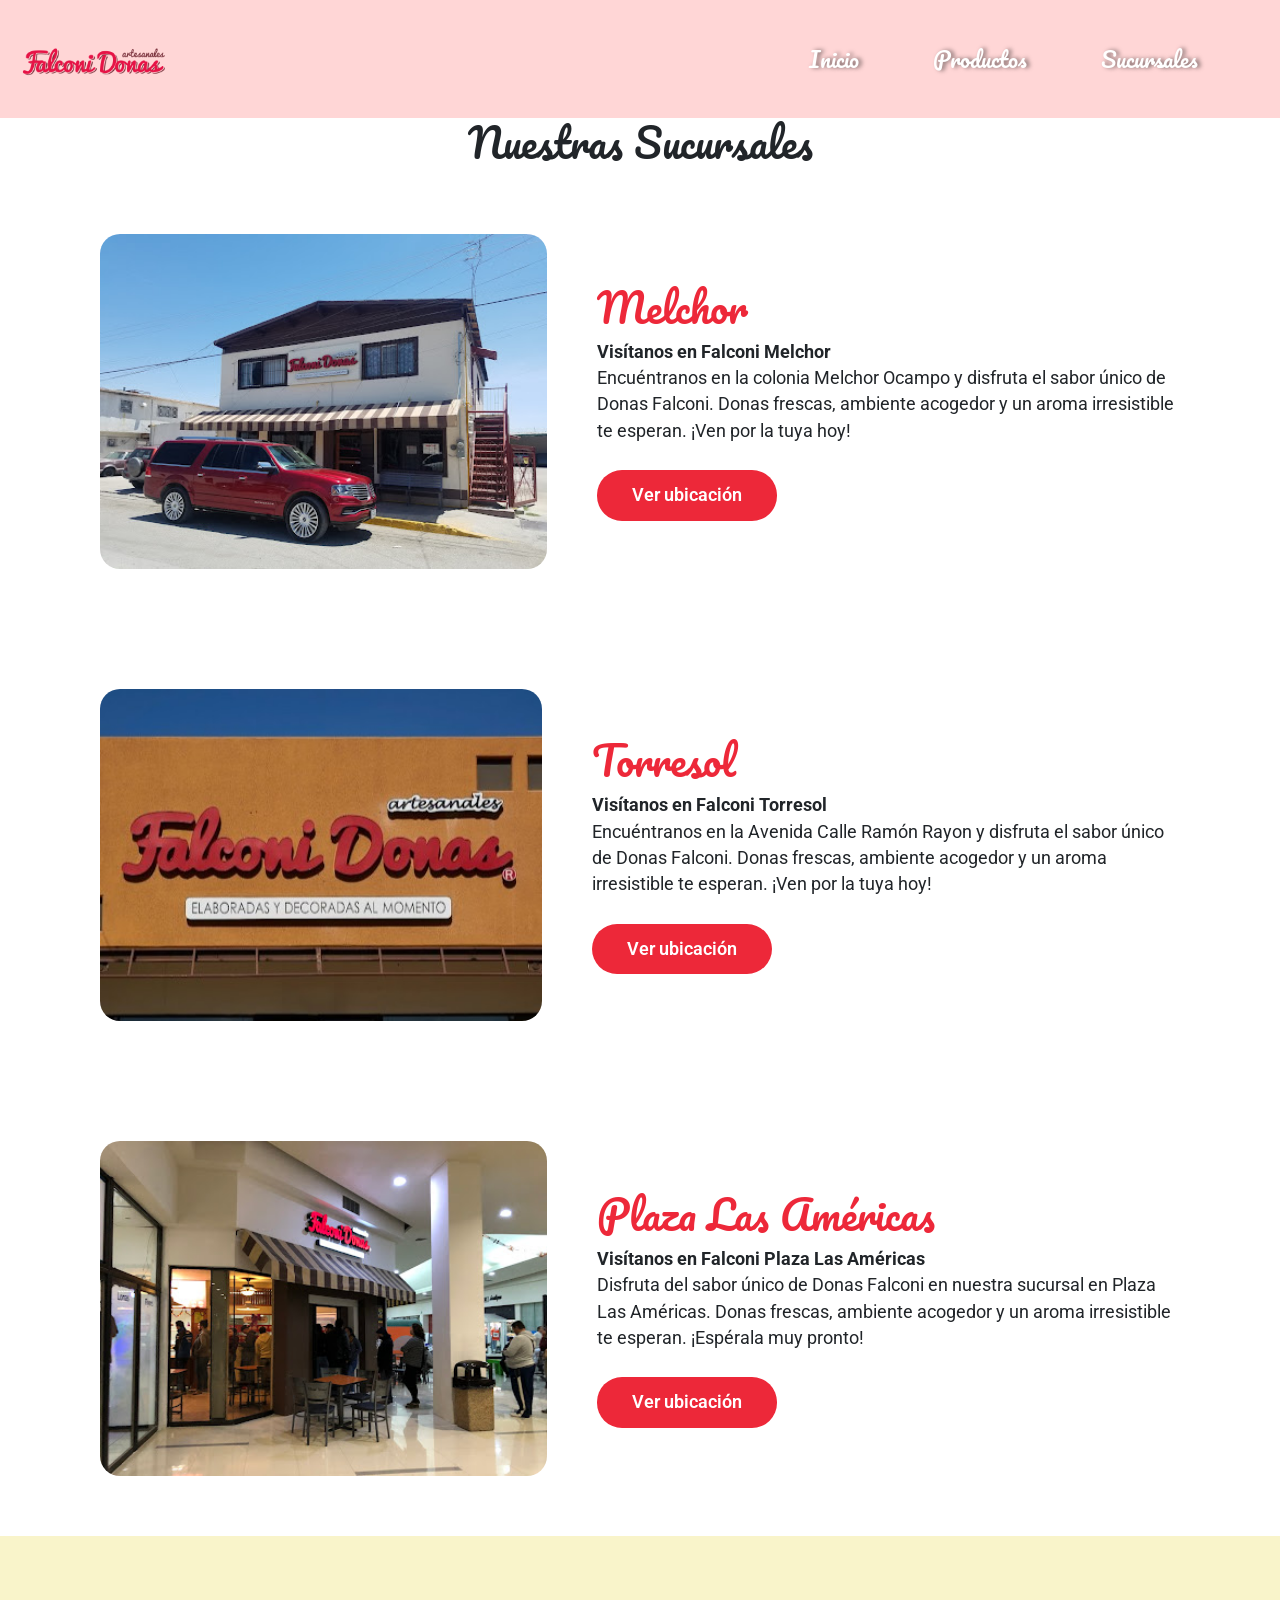
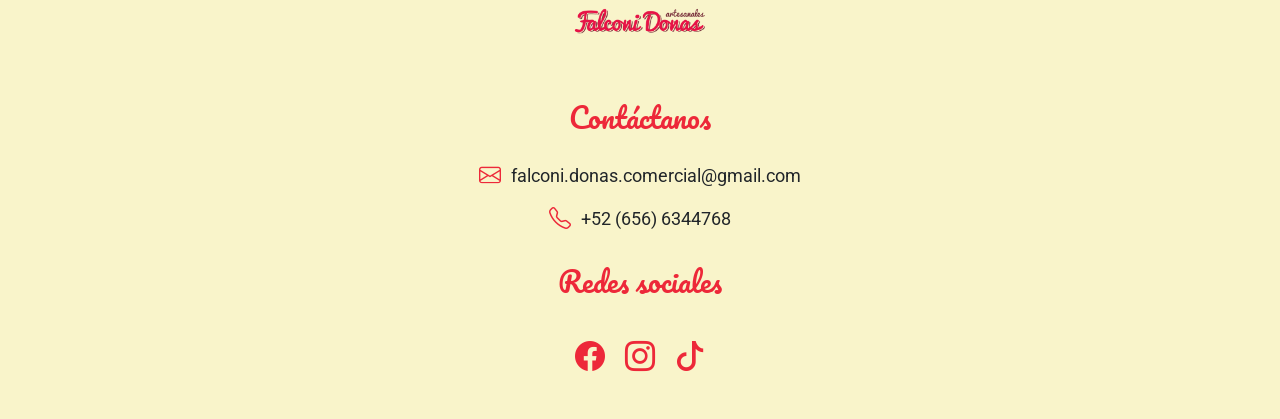
<file: sucursales.html>
<!DOCTYPE html>
<html lang="es">
<head>
    <meta charset="UTF-8" />
    <meta name="viewport" content="width=device-width, initial-scale=1.0" />
    <link rel="icon" type="image/png" href="IMG/Logo.png">

    <title>Nuestras Sucursales - Falconi Donas</title>

    <!-- Fuentes -->
    <link href="https://fonts.googleapis.com/css2?family=Pacifico&display=swap" rel="stylesheet">
    <link href="https://fonts.googleapis.com/css2?family=Roboto:ital,wght@0,100..900;1,100..900&display=swap" rel="stylesheet">

    <!-- CSS -->
    <link rel="stylesheet" href="sucursales.css" />

    <!-- Bootstrap -->
    <link href="https://cdn.jsdelivr.net/npm/bootstrap@5.3.2/dist/css/bootstrap.min.css" rel="stylesheet" />
    <link rel="stylesheet" href="https://cdn.jsdelivr.net/npm/bootstrap-icons@1.11.3/font/bootstrap-icons.css">

</head>
<body>

<!-- NAVBAR -->
<nav class="navbar navbar-expand-lg sticky-top nav-custom">
  <div class="container-fluid">

    <!-- LOGO IZQUIERDA -->
    <a class="navbar-brand" href="index.html">
        <img src="IMG/Logo.png" alt="Falconi Donas" class="logo-nav">
    </a>

    <button class="navbar-toggler" type="button" data-bs-toggle="collapse" data-bs-target="#menu">
        <span class="navbar-toggler-icon"></span>
    </button>

    <div class="collapse navbar-collapse" id="menu">
      <ul class="navbar-nav ms-auto mb-2 mb-lg-0 gap-4">
        <li class="nav-item"><a class="nav-link nav-link-custom" href="index.html">Inicio</a></li>
        <li class="nav-item"><a class="nav-link nav-link-custom" href="productos.html">Productos</a></li>
        <li class="nav-item"><a class="nav-link nav-link-custom" href="sucursales.html">Sucursales</a></li>
      </ul>
    </div>

  </div>
</nav>

<h1>Nuestras Sucursales</h1>

<!-- SUCURSAL MELCHOR -->
<section class="contenedor-sucursal">
    <img src="IMG/Melchor.jpg" alt="Sucursal Melchor" />
    <div class="texto-sucursal">
        <h2 class="titulo-sucursal">Melchor</h2>
        <p><strong>Visítanos en Falconi Melchor</strong><br />
        Encuéntranos en la colonia Melchor Ocampo y disfruta el sabor único de Donas Falconi.
        Donas frescas, ambiente acogedor y un aroma irresistible te esperan. ¡Ven por la tuya hoy!</p>
        <a class="btn-ubicacion" href="https://maps.app.goo.gl/qxNgFqM4GuRsGztR7">Ver ubicación</a>
    </div>
</section>

<!-- SUCURSAL TORRESOL -->
<section class="contenedor-sucursal">
    <img src="IMG/TorresSol.jpg" alt="Sucursal Torresol" />
    <div class="texto-sucursal">
        <h2 class="titulo-sucursal">Torresol</h2>
        <p><strong>Visítanos en Falconi Torresol</strong><br />
        Encuéntranos en la Avenida Calle Ramón Rayon y disfruta el sabor único de Donas Falconi.
        Donas frescas, ambiente acogedor y un aroma irresistible te esperan. ¡Ven por la tuya hoy!</p>
        <a class="btn-ubicacion" href="https://maps.app.goo.gl/o16ZB9bW6t8BdFX96">Ver ubicación</a>
    </div>
</section>

<!-- SUCURSAL PLAZA LAS AMÉRICAS -->
<section class="contenedor-sucursal">
    <img src="IMG/Americas.jpg" alt="Sucursal Plaza Las Américas" />
    <div class="texto-sucursal">
        <h2 class="titulo-sucursal">Plaza Las Américas</h2>
        <p><strong>Visítanos en Falconi Plaza Las Américas</strong><br />
        Disfruta del sabor único de Donas Falconi en nuestra sucursal en Plaza Las Américas.
        Donas frescas, ambiente acogedor y un aroma irresistible te esperan. ¡Espérala muy pronto!</p>
        <a class="btn-ubicacion" href="https://maps.app.goo.gl/ufV7gD1qZJBzZoKw5">Ver ubicación</a>
    </div>
</section>

<footer id="footer">
    <div class="footer-container">

        <img src="IMG/Logo.png" alt="logo" id="logo">

        <h1 class="footer-title">Contáctanos</h1>

        <div class="footer-info">
            <div class="footer-item">
                <i class="bi bi-envelope footer-icon"></i>
                <p class="txtfooter">falconi.donas.comercial@gmail.com</p>
            </div>

            <div class="footer-item">
                <i class="bi bi-telephone footer-icon"></i>
                <p class="txtfooter">+52 (656) 6344768</p>
            </div>
        </div>

        <h1 class="footer-title">Redes sociales</h1>

        <div class="footer-redes">
            <a href="#" class="footer-social"><i class="bi bi-facebook"></i></a>
            <a href="#" class="footer-social"><i class="bi bi-instagram"></i></a>
            <a href="#" class="footer-social"><i class="bi bi-tiktok"></i></a>
        </div>

    </div>
</footer>

<!-- Bootstrap JS -->
<script src="https://cdn.jsdelivr.net/npm/bootstrap@5.3.2/dist/js/bootstrap.bundle.min.js"></script>

</body>
</html>
</file>
<file: style.css>
/* ------------------- NAVBAR ------------------- */

.nav-custom {
    background-color: #ffd6d6;
    min-height: 90px;
    height: auto;
    padding: 10px 0;
}

.logo-nav {
    height: 92px;
}

.navbar .nav-link {
    font-family: 'Pacifico', cursive;
    font-size: 1.4rem;
    color: white !important;
    text-shadow: 3px 0px 4px rgba(0,0,0,0.5);
    padding-left: 20px !important;
    padding-right: 20px !important;
    margin-right: 10px;
    transition: color 0.3s ease, text-shadow 0.3s ease;
}

.navbar .nav-link:hover {
    color: #ED2839 !important;
    text-shadow: 3px 0px 6px #ED2839;
}

.navbar-nav {
    padding-right: 40px;
}

/* ------------------- NAVBAR MOBILE ------------------- */
@media (max-width: 720px) {
    .navbar .nav-link {
        color: #ED2839 !important;
        text-shadow: 3px 0px 6px #fff;
    }

    .navbar-toggler {
        border: none;
        padding: 8px;
        display: block !important;
    }

    .navbar-toggler-icon {
        width: 32px;
        height: 32px;
        background-image: url("data:image/svg+xml;utf8, <svg xmlns='http://www.w3.org/2000/svg' viewBox='0 0 30 30'> <path stroke='%23ED2839' stroke-width='4' stroke-linecap='round' d='M4 7h22M4 15h22M4 23h22'/> </svg>");
    }

    .navbar-collapse {
        background: #ffd6d6;
        backdrop-filter: blur(6px);
        border-radius: 10px;
        padding: 15px;
        margin-top: 10px;
    }
}

/* ------------------- FAVORITOS ------------------- */

.favoritos-titulo {
    font-family: 'Pacifico', cursive;
    font-size: 2.6rem;
    color: #ED2839;
    display: inline-block;
    border-bottom: 3px solid #ED2839;
    padding-bottom: 6px;
}

/* ------------------- SIDEBAR (productos) ------------------- */

#sidebar-menu {
    position: fixed !important;
    top: 120px !important;
    left: 20px !important;
    width: 240px !important;
    z-index: 99999 !important;
    background: none !important;
    padding: 0 !important;
    box-shadow: none !important;
}

#sidebar-menu .list-group-item {
    background-color: white !important;
    border: 1px solid #FFD1D1 !important;
    color: #8a2a2a !important;
    font-size: 1.1rem;
    border-radius: 10px;
    margin-bottom: 8px;
    transition: 0.2s;
}

#sidebar-menu .list-group-item:hover {
    background-color: #FFE1E1 !important;
    color: #ED2839 !important;
}

#sidebar-menu .list-group-item.active {
    background-color: #FFB7B7 !important;
    color: #8a2a2a !important;
    border-color: #FFB7B7 !important;
    font-weight: bold;
}


/* ------------------- MOBILE: Esconde sidebar y activa acordeón ------------------- */
@media (max-width: 720px) {
    .containerMenu .row.pc-layout { display: none !important; }
    #sidebar-menu { display: none !important; }
    .accordion { display: block !important; }
    .containerMenu .col-8 { margin-left: 0 !important; }
}

.accordion-button {
    background-color: #FFB7B7 !important;
    color: #ED2839 !important;
    font-weight: 600;
}

.accordion-button:not(.collapsed) {
    background-color: #ED2839 !important;
    color: white !important;
}

/* ------------------- DONAS GRID ------------------- */
@media (min-width: 721px) {
    .dona-img {
        width: 215px;
        height: 215px;
        object-fit: contain;
    }

    /* 4 por fila – escritorio */
    .row.pc-layout .col-6,
    .row.pc-layout .col-md-4,
    .row.pc-layout .col-lg-3 {
        flex: 0 0 25% !important;
        max-width: 25% !important;
        text-align: center;
    }
}
.dona-producto {
    width: 215px;
    height: 215px;
    object-fit: contain;
}


/* ------------------- HISTORIA (INDEX) ------------------- */

.historia-section {
    background-color: #fcf2c5;
    border-radius: 20px;
    padding: 50px 40px;
}

.historia-titulo {
    font-family: 'Pacifico';
    color: #ED2839;
    font-size: 50px;
    line-height: 1.1;
}

.historia-texto {
    font-family: 'Roboto';
    font-size: 20px;
    color: #333;
    max-width: 500px;
}

.historia-img {
    border-radius: 20px;
    width: 100%;
    max-width: 420px;
}

.historia-pregunta {
    color: #bf0615;
    font-size: 22px;
    font-family: 'Roboto';
}

.historia-btn {
    background-color: #4b68a8;
    color: white;
    padding: 10px 25px;
    border-radius: 12px;
    font-size: 18px;
    text-decoration: none;
}

.historia-btn:hover {
    background-color: #39518c;
}

/* ------------------- FOOTER ------------------- */

footer {
    background-color: #F9F4CA;
    padding: 40px 0;
    text-align: center;
}

.footer-container {
    width: 90%;
    max-width: 1100px;
    margin: auto;
    display: flex;
    flex-direction: column;
    align-items: center;
    gap: 20px;
}

#logo {
    width: 150px;
    margin-bottom: 10px;
}

.footer-title {
    font-family: 'Pacifico';
    color: #ED2839;
    font-size: 28px;
}

.footer-info {
    display: flex;
    flex-direction: column;
    gap: 10px;
}

.footer-item {
    display: flex;
    align-items: center;
    gap: 10px;
    justify-content: center;
}

.footer-icon {
    font-size: 22px;
    color: #ED2839;
}

.txtfooter {
    font-family: 'Roboto';
    font-size: 18px;
}

.footer-redes {
    display: flex;
    gap: 20px;
}

.footer-social i {
    font-size: 30px;
    color: #ED2839;
    transition: 0.3s;
}

.footer-social i:hover {
    transform: scale(1.15);
    color: #ff9ca1;
}

/* ------------------- RESPONSIVE FOOTER + HISTORIA ------------------- */
@media (max-width: 720px) {

    .historia-titulo {
        font-size: 40px;
        text-align: center;
    }

    .historia-texto {
        text-align: center;
        font-size: 18px;
    }

    .historia-btn {
        margin: 15px auto 0;
        display: block;
    }

    #logo {
        width: 130px;
    }
}

/* ============================
   BANNER DE COOKIES
=============================== */

.banner {
    position: fixed;
    bottom: 0;
    left: 0;
    width: 100%;
    background-color: #4F62A4;
    padding: 15px 20px;
    text-align: center;
    z-index: 10000;

    display: flex;
    flex-direction: column;
    align-items: center;
    gap: 10px;

    box-shadow: 0px -4px 10px rgba(0,0,0,0.2);
}

.txtbanner {
    font-family: "Roboto", sans-serif;
    color: white;
    margin: 0;
    font-size: 16px;
    line-height: 1.3;
}

.txtbanner a {
    color: #FFDDEE;
    text-decoration: underline;
}

.botones {
    display: flex;
    gap: 10px;
}

.btncookies {
    font-family: "Roboto", sans-serif;
    color: #4F62A4;
    background-color: #F9F4CA;
    border-radius: 20px;
    padding: 8px 18px;
    font-size: 16px;
    border: none;
    cursor: pointer;
    transition: 0.2s;
}

.btncookies:hover {
    transform: scale(1.05);
}

/* ---- Mobile ---- */
@media (max-width: 720px) {
    .banner {
        padding: 12px 15px;
        gap: 8px;
    }

    .txtbanner {
        font-size: 14px;
    }

    .botones {
        flex-direction: column;
        width: 100%;
    }

    .btncookies {
        width: 100%;
    }
}
</file>
<file: productos.css>
:root {
    --rosado: #ffd6d6;
    --rojo1: #ED2839;
    --rojo2: #b60f21;
    --crema: #F9F4CA;
    --azul: #4F62A4;

    --pacifico: 'Pacifico', cursive;
    --roboto: 'Roboto', sans-serif;
}

body {
    font-family: var(--roboto);
}

/* ------------------- NAVBAR ------------------- */
 
.nav-custom {
    background-color: #ffd6d6;
    min-height: 90px;
    height: auto;
    padding: 10px 0;
}
 
.logo-nav {
    height: 92px;
}
 
.navbar .nav-link {
    font-family: 'Pacifico', cursive;
    font-size: 1.4rem;
    color: white !important;
 
    text-shadow: 3px 0px 4px rgba(0,0,0,0.5);
 
    padding-left: 20px !important;
    padding-right: 20px !important;
 
    margin-right: 10px;      
    transition:
        color 0.3s ease,
        text-shadow 0.3s ease;
}
 
.navbar .nav-link:hover {
    color: #ED2839 !important;
    text-shadow: 3px 0px 6px #ED2839;
}
 
 
.navbar-nav {
    padding-right: 40px;
}
/* ===== FOOTER ===== */

footer {
    background-color: #F9F4CA;
    padding: 40px 0;
    text-align: center;
}

.footer-container {
    width: 90%;
    max-width: 1100px;
    margin: auto;
    display: flex;
    flex-direction: column;
    align-items: center;
    gap: 20px;
}

/* LOGO */
#logo {
    width: 150px;
    margin-bottom: 10px;
}

/* Títulos */
.footer-title {
    font-family: "Pacifico";
    color: #ED2839;
    font-size: 28px;
    margin: 10px 0 5px 0;
}

/* INFORMACIÓN */
.footer-info {
    display: flex;
    flex-direction: column;
    gap: 10px;
}

.footer-item {
    display: flex;
    align-items: center;
    justify-content: center;
    gap: 10px;
}

.footer-icon {
    font-size: 22px;
    color: #ED2839;
}

.txtfooter {
    font-family: "Roboto", sans-serif;
    font-size: 18px;
    margin: 0;
}

/* Cel */
@media (max-width: 720px) {
    .navbar .nav-link {

    color: #ED2839 !important;
     text-shadow: 3px 0px 6px #ffff;

    }
    .navbar-toggler {
    border: none;
    padding: 8px;
    display: block !important;
}

.navbar-toggler-icon {
    width: 32px;
    height: 32px;
}
    .navbar-collapse {
        background: #ffd6d6; 
        backdrop-filter: blur(6px);
        border-radius: 10px;
        padding: 15px;
        margin-top: 10px;
    }

.navbar-toggler-icon {
    background-image: url("data:image/svg+xml;utf8, <svg xmlns='http://www.w3.org/2000/svg' viewBox='0 0 30 30'> <path stroke='%23ED2839' stroke-width='4' stroke-linecap='round' d='M4 7h22M4 15h22M4 23h22'/> </svg>");
}

    .navbar-collapse.show {
        background-color: #ffd6d6;
        border-radius: 10px;
        padding: 15px;
    }
}

    /*Footer*/
    #logo {
        width: 130px;
    }

    .txtfooter {
        font-size: 16px;
    }

    .footer-social i {
        font-size: 28px;
    }

/* REDES SOCIALES */
.footer-redes {
    display: flex;
    gap: 20px;
    margin-top: 10px;
}

.footer-social i {
    font-size: 30px;
    color: #ED2839;
    transition: 0.3s;
}

.footer-social i:hover {
    transform: scale(1.15);
    color: #ff9ca1;
}



/* Tablet */
@media (min-width: 721px) and (max-width: 1024px) {
    .seccion-favoritos .col:nth-child(4) {
        display: none;
    }

    .navbar-toggler {
        display: none !important;
    }

    .navbar-collapse {
        display: flex !important;
        flex-grow: 0 !important;
        width: auto !important;
        flex-basis: auto !important;
    }

    .navbar-nav {
        padding-right: 0 !important;
        margin-right: 0 !important;
        flex-direction: row;
        align-items: center;
        flex-wrap: nowrap !important; 
    }

    .navbar .nav-link {
        margin-right: 0 !important;
        padding-left: 10px !important;
        padding-right: 10px !important;
    }

    .logo-nav {
        height: 70px; 
    }
 
}
.favoritos-titulo {
    font-family: 'Pacifico', cursive;
    font-size: 2.6rem;
    color: #ED2839;
    
    display: inline-block;
    border-bottom: 3px solid #ED2839;  
    padding-bottom: 6px;              
}
/* SIDEBAR FIJO */
#sidebar-menu {
  position: fixed !important;
  top: 120px !important;
  left: 20px !important;
  width: 240px !important;
  z-index: 99999 !important;

  background: none !important;
  padding: 0 !important;
  border-radius: 0;
  box-shadow: none !important;
}

/* Estilo normal: BLANCO */
#sidebar-menu .list-group-item {
  background-color: white !important;
  border: 1px solid #FFD1D1 !important;
  color: #8a2a2a !important;
  font-size: 1.1rem;
  border-radius: 10px;
  margin-bottom: 8px;
  transition: 0.2s ease-in-out;
}

/* Cuando el mouse pasa encima → ROSA CLARO */
#sidebar-menu .list-group-item:hover {
  background-color: #FFE1E1 !important;
  color: #ED2839 !important;
}

/* Cuando está seleccionado (activo en Bootstrap) → ROSA */
#sidebar-menu .list-group-item.active {
  background-color: #FFB7B7 !important;
  color: #8a2a2a !important;
  border-color: #FFB7B7 !important;
  font-weight: bold;
}

/* --- CELULAR --- */
@media (max-width: 720px) {

  /* Oculta SOLO el layout de PC/tablet */
  .containerMenu .row.pc-layout {
    display: none !important;
  }

  /* Mostrar acordeón */
  .accordion {
    display: block !important;
  }

  /* Ocultar sidebar fijo por si aparece */
  #sidebar-menu {
    display: none !important;
  }

  /* Que el contenido no tenga margen izquierdo en móvil */
  .containerMenu .col-8 {
    margin-left: 0 !important;
  }
}

/* Mejor estilo del acordeón */
.accordion-button {
  background-color: #FFB7B7 !important;
  color: #ED2839 !important;
  font-weight: 600;
}

.accordion-button:not(.collapsed) {
  background-color: #ED2839 !important;
  color: white !important;
}
    /*Footer*/
    #logo {
        width: 130px;
    }

    .txtfooter {
        font-size: 16px;
    }

    .footer-social i {
        font-size: 28px;
    }

    /* ===== AJUSTE DE TAMAÑO SOLO PARA LAS DONAS EN PRODUCTOS ===== */

/* Tamaño uniforme para donas dentro de productos */
.containerMenu .dona-img {
    width: 180px;
    height: 180px;
    object-fit: contain;
}

/* 4 donas por fila en escritorio */
@media (min-width: 1025px) {
    .containerMenu .col-6 {
        flex: 0 0 25%;
        max-width: 25%;
    }
}

/* 3 donas por fila en tablet */
@media (min-width: 721px) and (max-width: 1024px) {
    .containerMenu .col-6 {
        flex: 0 0 33.33%;
        max-width: 33.33%;
    }
}
</file>
<file: sucursales.css>
/* ------------------------------------------------------
   PALETA Y FUENTES
------------------------------------------------------ */
:root {
    --rosado: #ffd6d6;
    --rojo1: #ED2839;
    --rojo2: #b60f21;
    --crema: #F9F4CA;
    --azul: #4F62A4;

    --pacifico: 'Pacifico', cursive;
    --roboto: 'Roboto', sans-serif;
}

body {
    margin: 0;
    font-family: var(--roboto);
}

/* ------------------------------------------------------
   NAVBAR 
------------------------------------------------------ */
.nav-custom {
    background-color: var(--rosado);
    min-height: 90px;
    padding: 10px 0;
}

.logo-nav {
    height: 92px;
}

.navbar .nav-link {
    font-family: var(--pacifico);
    font-size: 1.4rem;
    color: white !important;
    text-shadow: 3px 0px 4px rgba(0,0,0,0.5);

    padding-left: 20px !important;
    padding-right: 20px !important;

    margin-right: 10px;
    transition: color 0.3s ease, text-shadow 0.3s ease;
}

.navbar .nav-link:hover {
    color: var(--rojo1) !important;
    text-shadow: 3px 0px 6px var(--rojo1);
}

.navbar-nav {
    padding-right: 40px;
}

/* --- NAVBAR MOBILE --- */
@media (max-width: 720px) {
    .navbar .nav-link {
        color: var(--rojo1) !important;
        text-shadow: 3px 0px 6px white;
    }

    .navbar-toggler {
        border: none;
        padding: 8px;
    }

    .navbar-toggler-icon {
        width: 32px;
        height: 32px;
        background-image: url("data:image/svg+xml;utf8, <svg xmlns='http://www.w3.org/2000/svg' viewBox='0 0 30 30'> <path stroke='%23ED2839' stroke-width='4' stroke-linecap='round' d='M4 7h22M4 15h22M4 23h22'/> </svg>");
    }

    .navbar-collapse {
        background: var(--rosado);
        backdrop-filter: blur(6px);
        border-radius: 10px;
        padding: 15px;
        margin-top: 10px;
    }
}

/* ------------------------------------------------------
   TITULO PRINCIPAL
------------------------------------------------------ */
h1 {
    font-family: var(--pacifico);
    text-align: center;
    color: var(--rojo1);
    font-size: 3rem;
    margin-top: 40px;
}

/* ------------------------------------------------------
   SECCIONES DE SUCURSALES
------------------------------------------------------ */
.contenedor-sucursal {
    display: flex;
    flex-direction: column;
    align-items: center;
    gap: 25px;
    padding: 40px 20px;
}

.contenedor-sucursal img {
    width: 100%;
    max-width: 420px;
    border-radius: 20px;
    object-fit: cover;
}

.texto-sucursal {
    max-width: 650px;
    text-align: center;
}

.titulo-sucursal {
    font-family: var(--pacifico);
    font-size: 2.5rem;
    color: var(--rojo1);
}

/* Texto */
.texto-sucursal p {
    font-family: var(--roboto);
    font-size: 1.1rem;
    line-height: 1.5;
}

/* Botón ubicación */
.btn-ubicacion {
    display: inline-block;
    margin-top: 10px;
    padding: 12px 35px;
    background-color: var(--rojo1);
    color: white;
    font-family: var(--roboto);
    font-size: 1.1rem;
    font-weight: 600;
    border-radius: 25px;
    text-decoration: none;
    transition: 0.3s ease;
}

.btn-ubicacion:hover {
    background-color: var(--rojo2);
    transform: scale(1.08);
}

    /*Footer*/
    #logo {
        width: 130px;
    }

    .txtfooter {
        font-size: 16px;
    }

    .footer-social i {
        font-size: 28px;
    }

/* REDES SOCIALES */
.footer-redes {
    display: flex;
    gap: 20px;
    margin-top: 10px;
}

.footer-social i {
    font-size: 30px;
    color: #ED2839;
    transition: 0.3s;
}

.footer-social i:hover {
    transform: scale(1.15);
    color: #ff9ca1;
}


/* ------------------------------------------------------
   RESPONSIVO DE TABLET
------------------------------------------------------ */
@media (min-width: 720px) and (max-width: 1024px) {
    .contenedor-sucursal {
        flex-direction: row;
        justify-content: center;
        text-align: left;
    }

    .texto-sucursal {
        text-align: left;
        max-width: 400px;
    }

    .contenedor-sucursal img {
        max-width: 320px;
    }
}

/* ------------------------------------------------------
   RESPONSIVO DE ESCRITRORIO
------------------------------------------------------ */
@media (min-width: 1025px) {
    .contenedor-sucursal {
        flex-direction: row;
        justify-content: center;
        gap: 50px;
        padding: 60px 100px;
    }

    .texto-sucursal {
        text-align: left;
    }

    .contenedor-sucursal img {
        max-width: 500px;
    }
}
/* ===== FOOTER ===== */

footer {
    background-color: #F9F4CA;
    padding: 40px 0;
    text-align: center;
}

.footer-container {
    width: 90%;
    max-width: 1100px;
    margin: auto;
    display: flex;
    flex-direction: column;
    align-items: center;
    gap: 20px;
}

/* LOGO */
#logo {
    width: 150px;
    margin-bottom: 10px;
}

/* Títulos */
.footer-title {
    font-family: "Pacifico";
    color: #ED2839;
    font-size: 28px;
    margin: 10px 0 5px 0;
}

/* INFORMACIÓN */
.footer-info {
    display: flex;
    flex-direction: column;
    gap: 10px;
}

.footer-item {
    display: flex;
    align-items: center;
    justify-content: center;
    gap: 10px;
}

.footer-icon {
    font-size: 22px;
    color: #ED2839;
}

.txtfooter {
    font-family: "Roboto", sans-serif;
    font-size: 18px;
    margin: 0;
}
</file>
